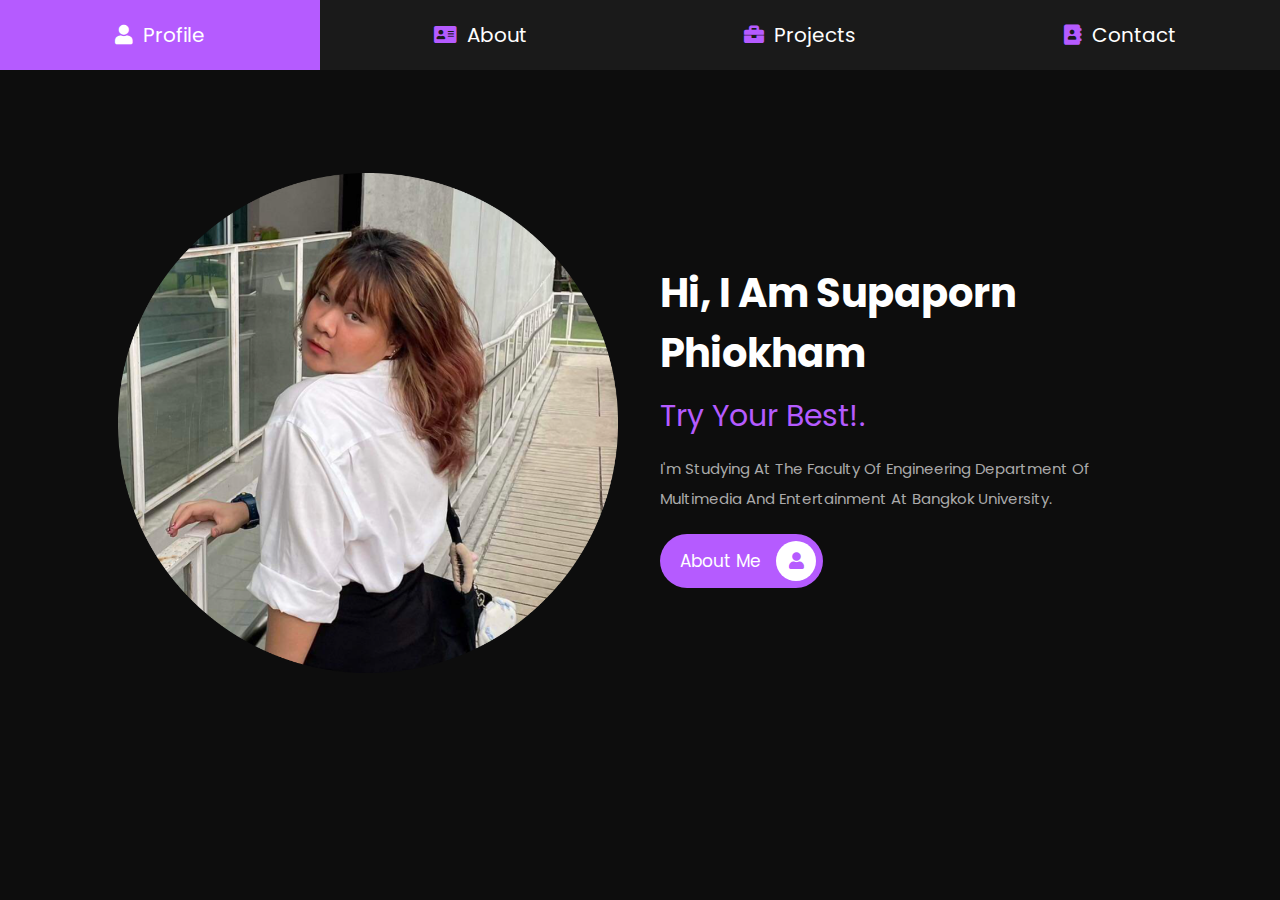
<file: index.html>
<!DOCTYPE html>
<html lang="en">
<head>
    <meta charset="UTF-8">
    <meta http-equiv="X-UA-Compatible" content="IE=edge">
    <meta name="viewport" content="width=device-width, initial-scale=1.0">
    <title>Abhisit's Profile</title>

    <!-- font awesome cdn link  -->
    <link rel="stylesheet" href="https://cdnjs.cloudflare.com/ajax/libs/font-awesome/5.15.4/css/all.min.css">

    <!-- custom css file link  -->
    <link rel="stylesheet" href="css/style.css">

</head>
<body>
    
<!-- navbar section starts  -->

<nav class="navbar">
    <a href="index.html" class="active"> <i class="fas fa-user"></i> <span>profile</span> </a>
    <a href="about.html"> <i class="fas fa-address-card"></i> <span>about</span> </a>
    <a href="projects.html"> <i class="fas fa-briefcase"></i> <span>projects</span> </a>
    <a href="contact.html"> <i class="fas fa-address-book"></i> <span>contact</span> </a>
</nav>

<!-- navbar section ends -->

<!-- home section starts  -->

<section class="home">

    <div class="image">
        <img src="image/profiles.png" alt="">
    </div>

    <div class="content">
        <h3>hi, i am Supaporn  Phiokham</h3>
        <span>Try your best!.</span>
        <p>I'm studying at the Faculty of Engineering Department of Multimedia and Entertainment At Bangkok University.</p>
        <a href="about.html" class="btn"> about me <i class="fas fa-user"></i> </a>
    </div>

</section>

<!-- home section ends -->

</body>
</html>
</file>
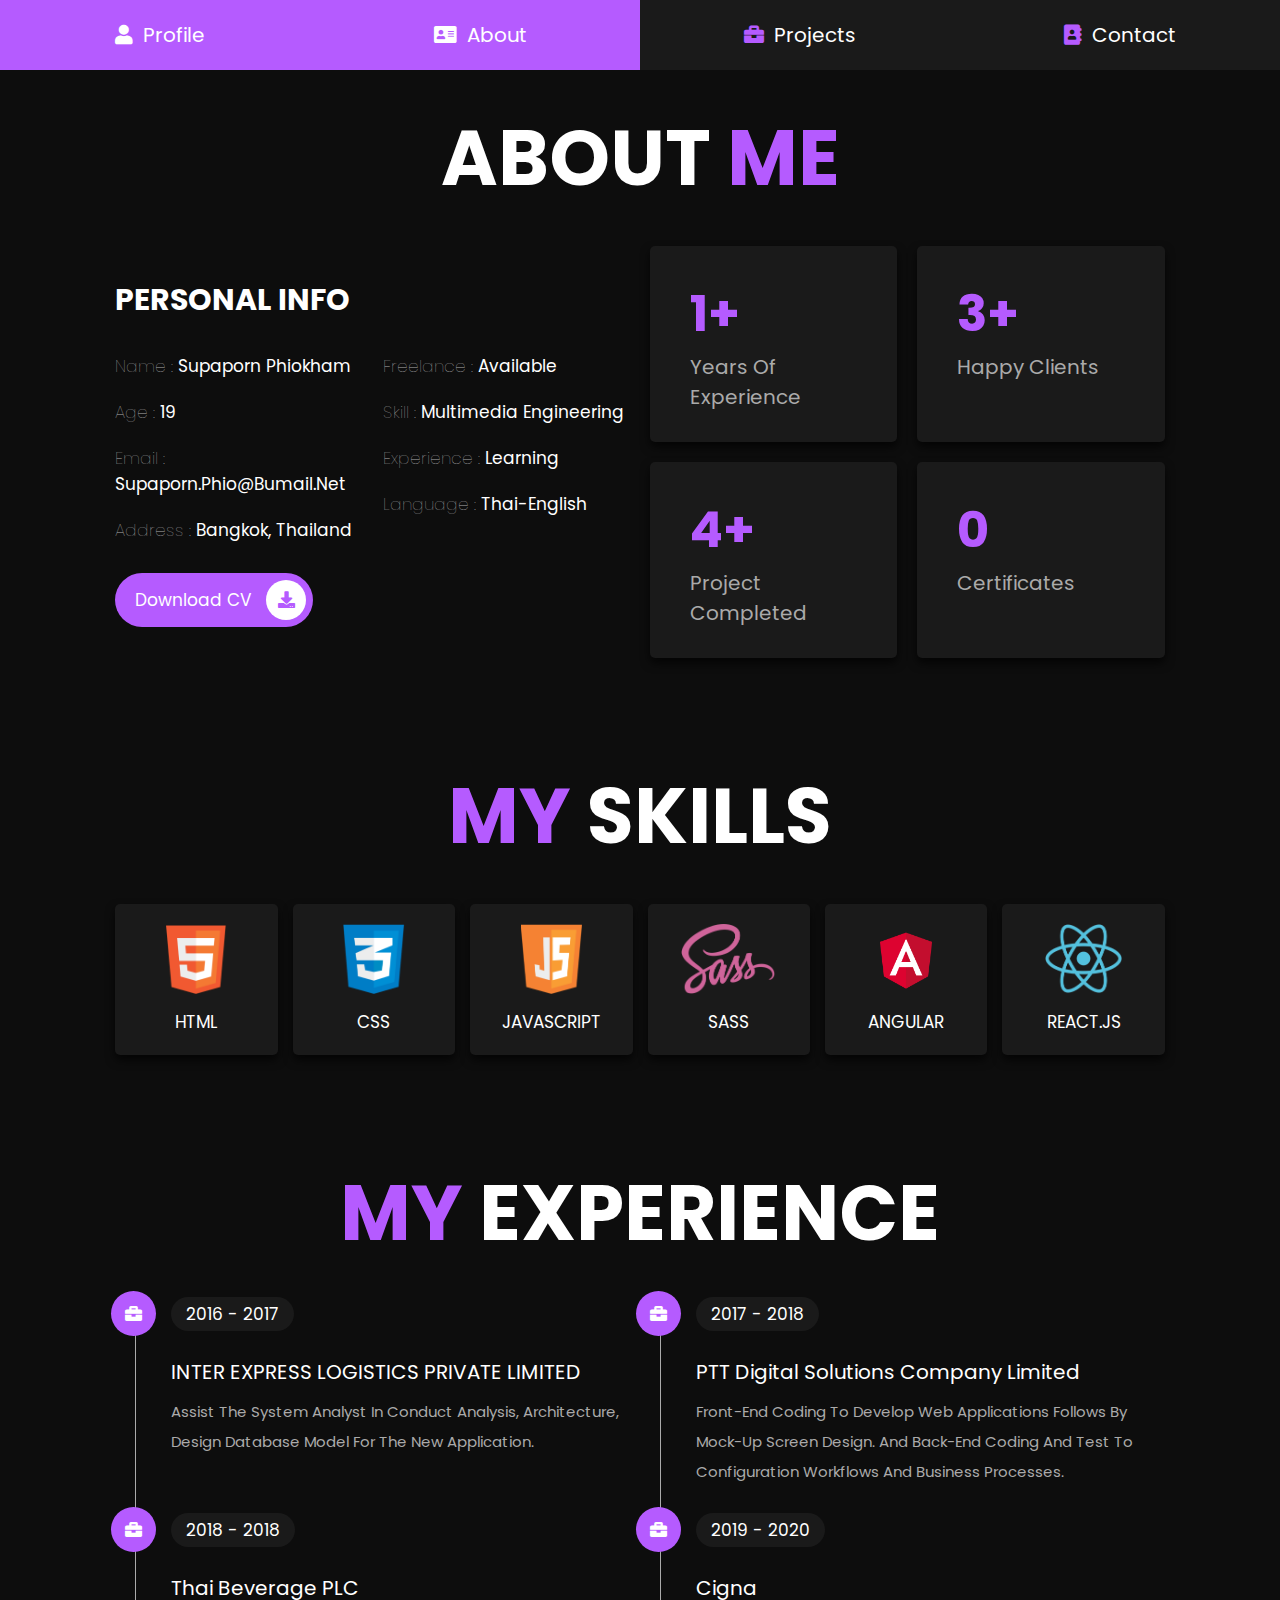
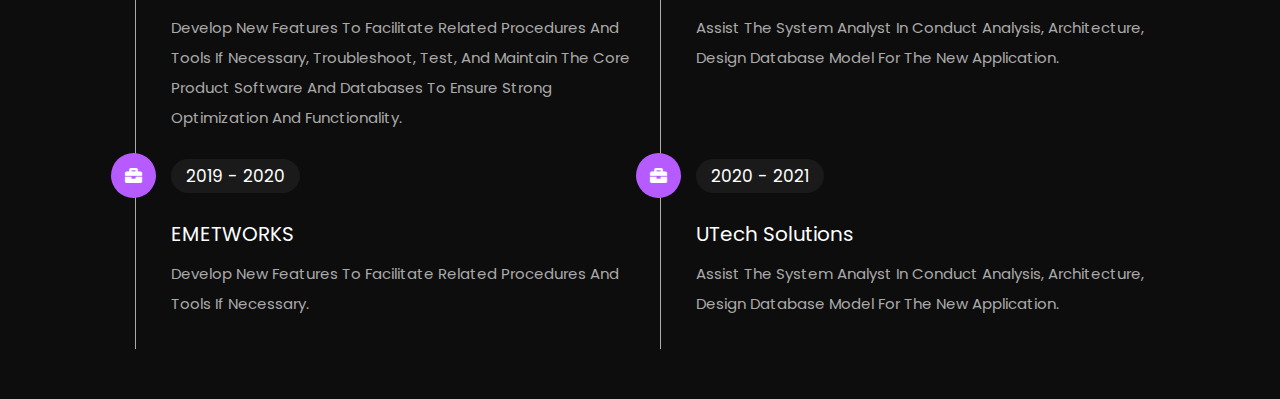
<file: about.html>
<!DOCTYPE html>
<html lang="en">

<head>
    <meta charset="UTF-8">
    <meta http-equiv="X-UA-Compatible" content="IE=edge">
    <meta name="viewport" content="width=device-width, initial-scale=1.0">
    <title>About - Abhisit's Profile</title>

    <!-- font awesome cdn link  -->
    <link rel="stylesheet" href="https://cdnjs.cloudflare.com/ajax/libs/font-awesome/5.15.4/css/all.min.css">

    <!-- custom css file link  -->
    <link rel="stylesheet" href="css/style.css">

</head>

<body>

    <!-- navbar section starts  -->

    <nav class="navbar">
        <a href="index.html"> <i class="fas fa-user"></i> <span>profile</span> </a>
        <a href="about.html" class="active"> <i class="fas fa-address-card"></i> <span>about</span> </a>
        <a href="projects.html"> <i class="fas fa-briefcase"></i> <span>projects</span> </a>
        <a href="contact.html"> <i class="fas fa-address-book"></i> <span>contact</span> </a>
    </nav>

    <!-- navbar section ends -->

    <!-- about section starts  -->

    <section class="about">

        <h1 class="heading"> about <span>me</span> </h1>

        <div class="row">

            <div class="info-container">

                <h1>personal info</h1>

                <div class="box-container">

                    <div class="box">
                        <h3> <span>name : </span> Supaporn Phiokham </h3>
                        <h3> <span>age : </span> 19 </h3>
                        <h3> <span>email : </span> supaporn.phio@bumail.net </h3>
                        <h3> <span>address : </span> Bangkok, Thailand  </h3>
                    </div>

                    <div class="box">
                        <h3> <span>freelance : </span> available </h3>
                        <h3> <span>skill : </span> multimedia engineering </h3>
                        <h3> <span>experience : </span> learning </h3>
                        <h3> <span>language : </span> thai-english </h3>
                    </div>

                </div>

                <a href="/profilewithcss/files/resume.pdf" class="btn"> download CV <i class="fas fa-download"></i> </a>

            </div>

            <div class="count-container">

                <div class="box">
                    <h3>1+</h3>
                    <p>years of experience</p>
                </div>

                <div class="box">
                    <h3>3+</h3>
                    <p>happy clients</p>
                </div>

                <div class="box">
                    <h3>4+</h3>
                    <p>project completed</p>
                </div>

                <div class="box">
                    <h3>0</h3>
                    <p>Certificates</p>
                </div>

            </div>

        </div>

    </section>

    <!-- about section ends -->

    <!-- skills section starts  -->

    <section class="skills">

        <h1 class="heading"> <span>my</span> skills </h1>

        <div class="box-container">
            <div class="box">
                <img src="image/icon-1.png">
                <h3>html</h3>
            </div>
            <div class="box">
                <img src="image/icon-2.png">
                <h3>css</h3>
            </div>
            <div class="box">
                <img src="image/icon-3.png">
                <h3>javascript</h3>
            </div>
            <div class="box">
                <img src="image/icon-4.png">
                <h3>sass</h3>
            </div>
            <div class="box">
                <img src="image/icon-5.png">
                <h3>angular</h3>
            </div>
            <div class="box">
                <img src="image/icon-6.png">
                <h3>react.js</h3>
            </div>
        </div>

    </section>

    <!-- skills section ends -->

    <!-- education section starts  -->

    <section class="education">

        <h1 class="heading"> <span>my</span> experience </h1>

        <div class="box-container">

            <div class="box">
                <i class="fas fa-briefcase"></i>
                <span>2016 - 2017</span>
                <h3>INTER EXPRESS LOGISTICS PRIVATE LIMITED</h3>
                <p>Assist the system analyst in conduct analysis, architecture, design database model for the new
                    application.</p>
            </div>

            <div class="box">
                <i class="fas fa-briefcase"></i>
                <span>2017 - 2018</span>
                <h3>PTT Digital Solutions Company Limited</h3>
                <p>Front-end coding to develop web applications follows by mock-up screen design. And back-end coding
                    and test to configuration workflows and business processes.</p>
            </div>

            <div class="box">
                <i class="fas fa-briefcase"></i>
                <span>2018 - 2018</span>
                <h3>Thai Beverage PLC</h3>
                <p>Develop new features to facilitate related procedures and tools if necessary, Troubleshoot, test, and
                    maintain the core product software and databases to ensure strong optimization and functionality.
                </p>
            </div>

            <div class="box">
                <i class="fas fa-briefcase"></i>
                <span>2019 - 2020</span>
                <h3>Cigna</h3>
                <p>Assist the system analyst in conduct analysis, architecture, design database model for the new
                    application.</p>
            </div>

            <div class="box">
                <i class="fas fa-briefcase"></i>
                <span>2019 - 2020</span>
                <h3>EMETWORKS</h3>
                <p>Develop new features to facilitate related procedures and tools if necessary.</p>
            </div>

            <div class="box">
                <i class="fas fa-briefcase"></i>
                <span>2020 - 2021</span>
                <h3>uTech Solutions</h3>
                <p>Assist the system analyst in conduct analysis, architecture, design database model for the new
                    application.</p>
            </div>

        </div>

    </section>

    <!-- education section ends -->

</body>

</html>
</file>
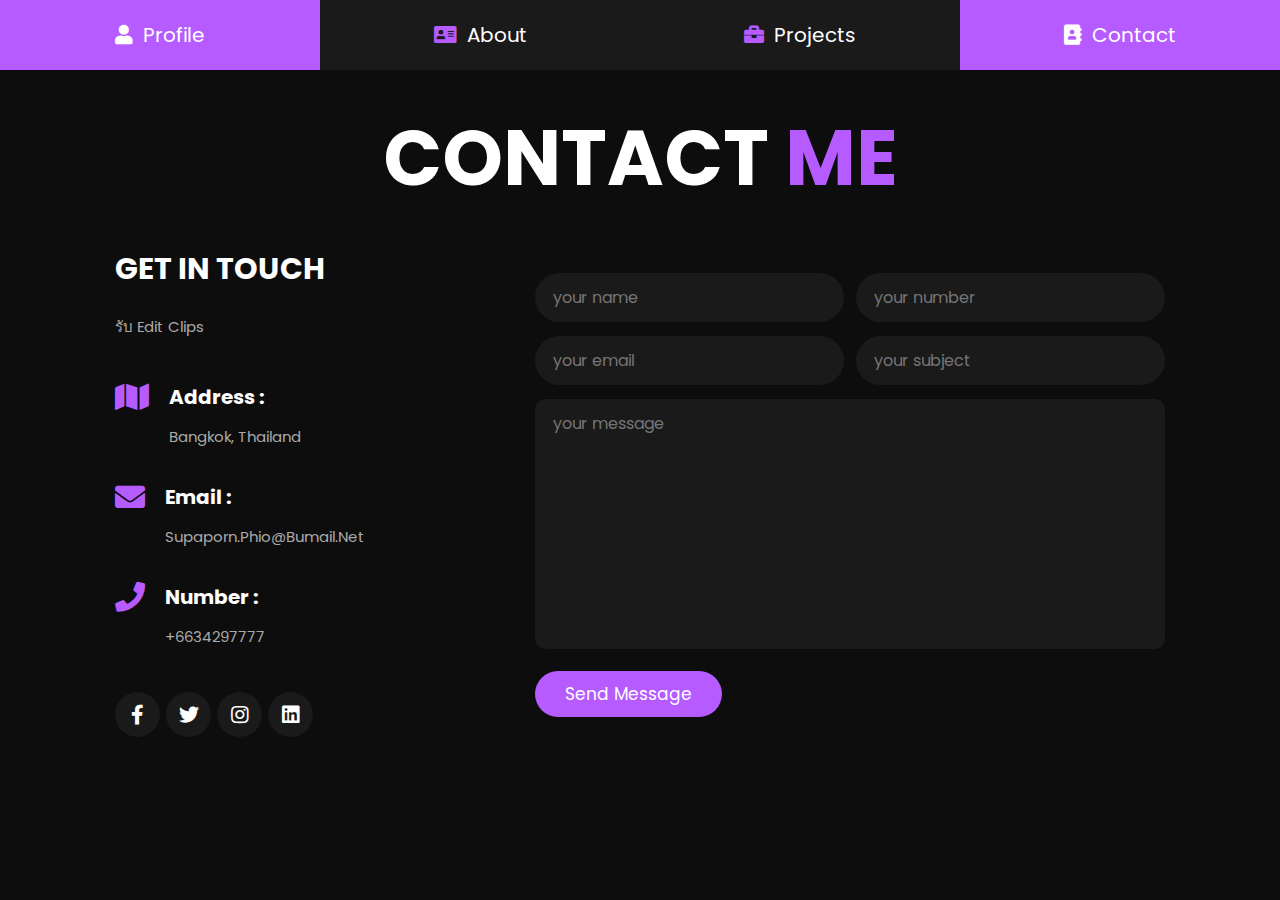
<file: contact.html>
<!DOCTYPE html>
<html lang="en">
<head>
    <meta charset="UTF-8">
    <meta http-equiv="X-UA-Compatible" content="IE=edge">
    <meta name="viewport" content="width=device-width, initial-scale=1.0">
    <title>Contact - Abhisit's Profile</title>

    <!-- font awesome cdn link  -->
    <link rel="stylesheet" href="https://cdnjs.cloudflare.com/ajax/libs/font-awesome/5.15.4/css/all.min.css">

    <!-- custom css file link  -->
    <link rel="stylesheet" href="css/style.css">

</head>
<body>
    
<!-- navbar section starts  -->

<nav class="navbar">
    <a href="index.html"> <i class="fas fa-user"></i> <span>profile</span> </a>
    <a href="about.html"> <i class="fas fa-address-card"></i> <span>about</span> </a>
    <a href="projects.html"> <i class="fas fa-briefcase"></i> <span>projects</span> </a>
    <a href="contact.html" class="active"> <i class="fas fa-address-book"></i> <span>contact</span> </a>
</nav>

<!-- navbar section ends -->

<!-- contact section starts  -->

<section class="contact">

<h1 class="heading"> contact <span>me</span> </h1>

<div class="row">

    <div class="info-container">

        <h1>get in touch</h1>

        <p>รับ edit clips</p>

        <div class="box-container">

            <div class="box">
                <i class="fas fa-map"></i>
                <div class="info">
                    <h3>address :</h3>
                    <p>Bangkok, Thailand </p>
                </div>
            </div>

            <div class="box">
                <i class="fas fa-envelope"></i>
                <div class="info">
                    <h3>email :</h3>
                    <p>supaporn.phio@bumail.net</p>
                </div>
            </div>

            <div class="box">
                <i class="fas fa-phone"></i>
                <div class="info">
                    <h3>number :</h3>
                    <p>+6634297777</p>
                </div>
            </div>

        </div>

        <div class="share">
            <a href="#" class="fab fa-facebook-f"></a>
            <a href="#" class="fab fa-twitter"></a>
            <a href="#" class="fab fa-instagram"></a>
            <a href="#" class="fab fa-linkedin"></a>
        </div>

    </div>

    <form action="">

        <div class="inputBox">
            <input type="text" placeholder="your name">
            <input type="number" placeholder="your number">
        </div>

        <div class="inputBox">
            <input type="email" placeholder="your email">
            <input type="text" placeholder="your subject">
        </div>

        <textarea name="" placeholder="your message" id="" cols="30" rows="10"></textarea>

        <input type="submit" value="send message" class="btn">

    </form>

</div>

</section>

<!-- contact section ends -->

</body>
</html>
</file>
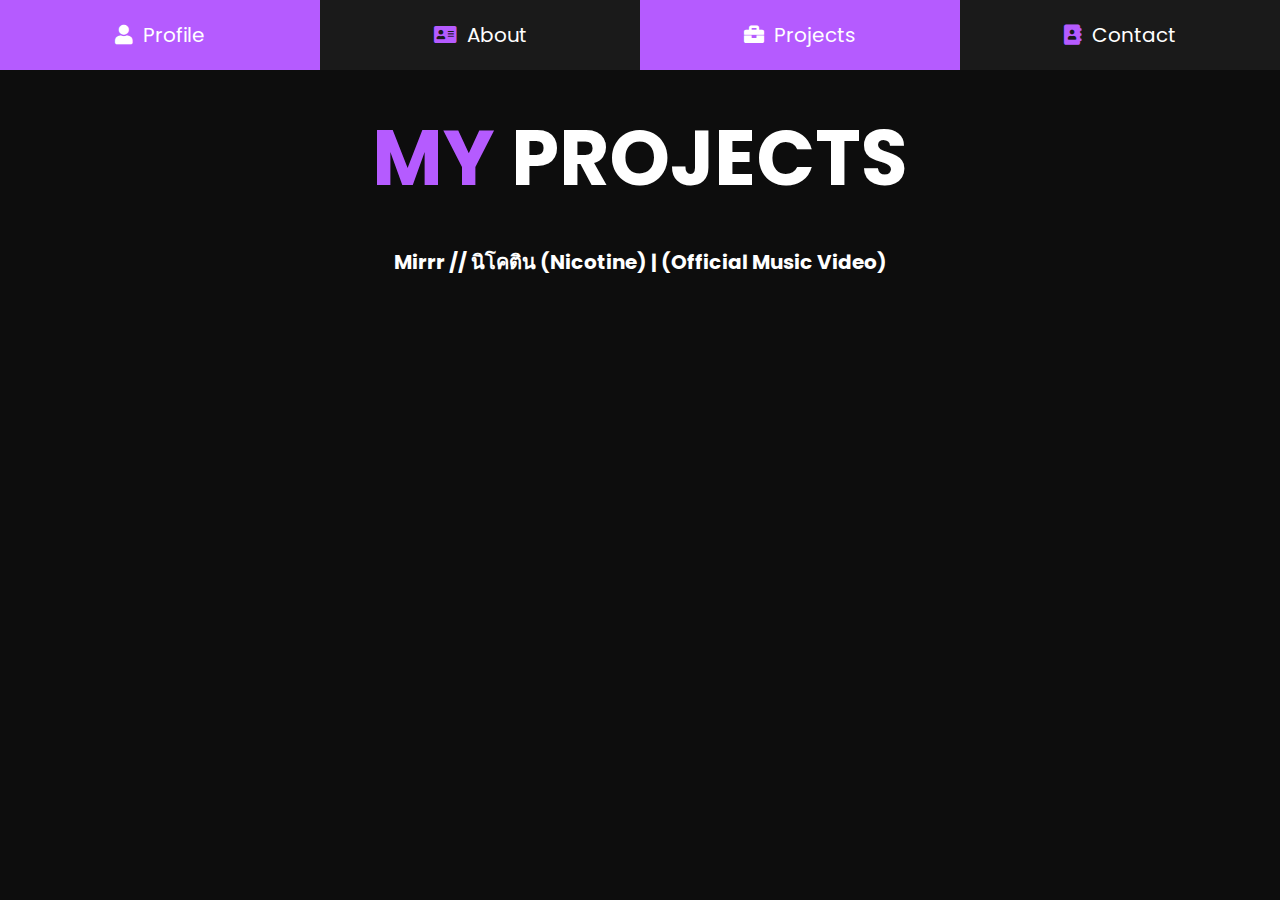
<file: projects.html>
<!DOCTYPE html>
<html lang="en">

<head>
    <meta charset="UTF-8">
    <meta http-equiv="X-UA-Compatible" content="IE=edge">
    <meta name="viewport" content="width=device-width, initial-scale=1.0">
    <title>Projects - Abhisit's Profile</title>

    <!-- font awesome cdn link  -->
    <link rel="stylesheet" href="https://cdnjs.cloudflare.com/ajax/libs/font-awesome/5.15.4/css/all.min.css">

    <!-- custom css file link  -->
    <link rel="stylesheet" href="css/style.css">

</head>

<body>

    <!-- navbar section starts  -->

    <nav class="navbar">
        <a href="index.html"> <i class="fas fa-user"></i> <span>profile</span> </a>
        <a href="about.html"> <i class="fas fa-address-card"></i> <span>about</span> </a>
        <a href="projects.html" class="active"> <i class="fas fa-briefcase"></i> <span>projects</span> </a>
        <a href="contact.html"> <i class="fas fa-address-book"></i> <span>contact</span> </a>
    </nav>

    <!-- navbar section ends -->

    <!-- projects section starts  -->

    <section class="projects">
        <h1 class="heading"> <span>my</span> projects </h1>
        <h3>Mirrr // นิโคติน (nicotine) | (Official Music Video)</h3>
        <div class="box-container">
            <iframe width="720" height="405" src=" https://www.youtube.com/embed/G4dyN9yZgOE?si=CMGvYwJDVjG-La-e--"
                title="YouTube video player" frameborder="0" allow="accelerometer; autoplay; clipboard-write; encrypted-media; 
            gyroscope; picture-in-picture" allowfullscreen></iframe>
        </div>
    </section>

    <!-- projects section ends -->

</body>

</html>
</file>
<file: css/style.css>
@import url("https://fonts.googleapis.com/css2?family=Poppins:wght@100;300;400;500;600;700&display=swap");

* {
  font-family: 'Poppins', sans-serif;
  margin: 0;
  padding: 0;
  -webkit-box-sizing: border-box;
  box-sizing: border-box;
  text-decoration: none;
  outline: none;
  border: none;
  text-transform: capitalize;
}

html {
  font-size: 62.5%;
  overflow-x: hidden;
}

body {
  background: #0d0d0d;
  padding-top: 5rem;
}

section {
  padding: 5rem 9%;
}

.heading {
  text-align: center;
  font-size: 6vw;
  color: #fff;
  margin-bottom: 3rem;
  text-transform: uppercase;
}

.heading span {
  text-transform: uppercase;
  color: rgb(181, 91, 255);
}

.btn {
  display: inline-block;
  margin-top: 1rem;
  border-radius: 5rem;
  background: rgb(181, 91, 255);
  padding: .7rem;
  font-size: 1.7rem;
  color: #fff;
  padding-left: 2rem;
}

.btn i {
  height: 4rem;
  width: 4rem;
  line-height: 4rem;
  font-size: 1.7rem;
  text-align: center;
  background: #fff;
  color: rgb(181, 91, 255);
  border-radius: 50%;
  margin-left: 1rem;
  -webkit-transition: .2s linear;
  transition: .2s linear;
}

.btn:hover i {
  margin-left: 2rem;
}

.navbar {
  position: fixed;
  top: 0;
  left: 0;
  right: 0;
  display: -webkit-box;
  display: -ms-flexbox;
  display: flex;
  z-index: 1000;
  -webkit-box-align: end;
  -ms-flex-align: end;
  align-items: flex-end;
}

.navbar a {
  padding: 2rem;
  font-size: 2rem;
  background: #1a1a1a;
  -webkit-box-flex: 1;
  -ms-flex: 1;
  flex: 1;
  color: #fff;
  text-align: center;
  -webkit-transition: .2s linear;
  transition: .2s linear;
}

.navbar a i {
  color: rgb(181, 91, 255);
  padding-right: .5rem;
}

.navbar a:hover {
  background: rgb(181, 91, 255);
}

.navbar .active {
  background: rgb(181, 91, 255);
}

.navbar .active i {
  color: #fff;
}

.navbar a:hover i {
  color: #fff;
}

.home {
  display: -webkit-box;
  display: -ms-flexbox;
  display: flex;
  -webkit-box-align: center;
  -ms-flex-align: center;
  align-items: center;
  -ms-flex-wrap: wrap;
  flex-wrap: wrap;
  gap: 4rem;
  min-height: calc(100vh - 15rem);
}

.home .image {
  -webkit-box-flex: 1;
  -ms-flex: 1 1 42rem;
  flex: 1 1 42rem;
  text-align: center;
}

.home .image img {
  height: 50rem;
  width: 50rem;
  /* border-radius: 30% 70% 70% 30% / 30% 30% 70% 70%; */
}

.home .content {
  -webkit-box-flex: 1;
  -ms-flex: 1 1 42rem;
  flex: 1 1 42rem;
}

.home .content h3 {
  color: #fff;
  font-size: 4rem;
  padding-bottom: .5rem;
}

.home .content span {
  font-size: 3rem;
  color: rgb(181, 91, 255);
  padding: .5rem 0;
  display: block;
}

.home .content p {
  font-size: 1.5rem;
  color: #aaa;
  padding: 1rem 0;
  line-height: 2;
}

.about .row {
  display: -webkit-box;
  display: -ms-flexbox;
  display: flex;
  -webkit-box-align: center;
  -ms-flex-align: center;
  align-items: center;
  -ms-flex-wrap: wrap;
  flex-wrap: wrap;
  gap: 2rem;
}

.about .row .info-container {
  -webkit-box-flex: 1;
  -ms-flex: 1 1 42rem;
  flex: 1 1 42rem;
}

.about .row .info-container h1 {
  font-size: 3rem;
  color: #fff;
  text-transform: uppercase;
  padding-bottom: 1rem;
}

.about .row .info-container .box-container {
  padding: 1rem 0;
  display: -webkit-box;
  display: -ms-flexbox;
  display: flex;
  -ms-flex-wrap: wrap;
  flex-wrap: wrap;
  gap: 2rem;
}

.about .row .info-container .box-container .box {
  -webkit-box-flex: 1;
  -ms-flex: 1 1 20rem;
  flex: 1 1 20rem;
}

.about .row .info-container .box-container .box h3 {
  font-size: 1.7rem;
  color: #fff;
  padding: 1rem 0;
  font-weight: normal;
}

.about .row .info-container .box-container .box h3 span {
  color: #aaa;
  font-weight: lighter;
}

.about .row .count-container {
  -webkit-box-flex: 1;
  -ms-flex: 1 1 42rem;
  flex: 1 1 42rem;
  display: -webkit-box;
  display: -ms-flexbox;
  display: flex;
  -ms-flex-wrap: wrap;
  flex-wrap: wrap;
  gap: 2rem;
}

.about .row .count-container .box {
  -webkit-box-flex: 1;
  -ms-flex: 1 1 20rem;
  flex: 1 1 20rem;
  padding: 3rem 4rem;
  border-radius: .5rem;
  background: #1a1a1a;
  -webkit-box-shadow: 0 0.5rem 1rem rgba(0, 0, 0, 0.7);
  box-shadow: 0 0.5rem 1rem rgba(0, 0, 0, 0.7);
}

.about .row .count-container .box h3 {
  font-size: 5rem;
  color: rgb(181, 91, 255);
}

.about .row .count-container .box p {
  font-size: 2rem;
  color: #aaa;
}

.skills .box-container {
  display: -ms-grid;
  display: grid;
  -ms-grid-columns: (minmax(16rem, 1fr))[auto-fit];
  grid-template-columns: repeat(auto-fit, minmax(16rem, 1fr));
  gap: 1.5rem;
}

.skills .box-container .box {
  padding: 2rem;
  text-align: center;
  -webkit-box-shadow: 0 0.5rem 1rem rgba(0, 0, 0, 0.7);
  box-shadow: 0 0.5rem 1rem rgba(0, 0, 0, 0.7);
  border-radius: .5rem;
  background: #1a1a1a;
}

.skills .box-container .box:hover {
  background: #fff;
}

.skills .box-container .box:hover h3 {
  color: #0d0d0d;
}

.skills .box-container .box img {
  height: 7rem;
  margin-bottom: 1rem;
}

.skills .box-container .box h3 {
  color: #fff;
  font-size: 1.7rem;
  font-weight: normal;
  text-transform: uppercase;
}

.education .box-container {
  display: -webkit-box;
  display: -ms-flexbox;
  display: flex;
  -ms-flex-wrap: wrap;
  flex-wrap: wrap;
}

.education .box-container .box {
  -webkit-box-flex: 1;
  -ms-flex: 1 1 40rem;
  flex: 1 1 40rem;
  margin-left: 2rem;
  padding-top: 0;
  padding-bottom: 0;
  padding-left: 3.5rem;
  padding-bottom: 3rem;
  border-left: 0.1rem solid #aaa;
  position: relative;
}

.education .box-container .box i {
  height: 4.5rem;
  width: 4.5rem;
  line-height: 4.5rem;
  font-size: 1.7rem;
  border-radius: 50%;
  background: rgb(181, 91, 255);
  color: #fff;
  text-align: center;
  position: absolute;
  top: -1rem;
  left: -2.5rem;
}

.education .box-container .box span {
  font-size: 1.7rem;
  color: #fff;
  border-radius: 5rem;
  padding: .5rem 1.5rem;
  background: #1a1a1a;
}

.education .box-container .box h3 {
  font-size: 2rem;
  padding: 1rem 0;
  color: #fff;
  padding-top: 3rem;
  font-weight: normal;
}

.education .box-container .box p {
  font-size: 1.5rem;
  color: #aaa;
  line-height: 2;
}

.projects {
  text-align: center;
}

.projects .box-container {
  display: -ms-grid;
  display: grid;
  -ms-grid-columns: (minmax(31rem, 1fr))[auto-fit];
  grid-template-columns: repeat(auto-fit, minmax(31rem, 1fr));
  gap: 1.5rem;
  margin-bottom: 2rem;
  justify-items: center;
}

.projects .box-container .box {
  height: 30rem;
  overflow: hidden;
  position: relative;
}

.projects h3 {
  color: #fff;
  font-size: 2rem;
}

.projects p {
  color: #fff;
  font-size: 1.5rem;
  margin-bottom: 5rem;
}

.projects .box-container .box:hover .content {
  -webkit-transform: translateY(0%);
  transform: translateY(0%);
}

.projects .box-container .box img {
  height: 100%;
  width: 100%;
  -o-object-fit: cover;
  object-fit: cover;
}

.projects .box-container .box .content {
  position: absolute;
  top: 0;
  left: 0;
  height: 100%;
  width: 100%;
  background: #1a1a1a;
  display: -webkit-box;
  display: -ms-flexbox;
  display: flex;
  -webkit-box-orient: vertical;
  -webkit-box-direction: normal;
  -ms-flex-flow: column;
  flex-flow: column;
  -webkit-box-align: center;
  -ms-flex-align: center;
  align-items: center;
  -webkit-box-pack: center;
  -ms-flex-pack: center;
  justify-content: center;
  padding: 2rem;
  -webkit-transform: translateY(-100%);
  transform: translateY(-100%);
  -webkit-transition: .2s linear;
  transition: .2s linear;
}

.projects .box-container .box .content h3 {
  font-size: 2.5rem;
  color: #fff;
  text-transform: uppercase;
  font-weight: normal;
}

.projects .box-container .box .content p {
  padding: 1rem 0;
  font-size: 1.5rem;
  line-height: 2;
  color: #aaa;
}

.projects .box-container .box .content a {
  font-size: 2rem;
  color: rgb(181, 91, 255);
}

.projects .box-container .box .content a:hover {
  color: #fff;
}

.contact .row {
  display: -webkit-box;
  display: -ms-flexbox;
  display: flex;
  -webkit-box-align: center;
  -ms-flex-align: center;
  align-items: center;
  -ms-flex-wrap: wrap;
  flex-wrap: wrap;
  gap: 2rem;
}

.contact .row .info-container {
  width: 40rem;
}

.contact .row .info-container h1 {
  font-size: 3rem;
  text-transform: uppercase;
  color: #fff;
  padding-bottom: 1rem;
}

.contact .row .info-container p {
  font-size: 1.5rem;
  line-height: 2;
  color: #aaa;
  padding: 1rem 0;
}

.contact .row .info-container .box-container {
  padding: 2rem 0;
}

.contact .row .info-container .box-container .box {
  display: -webkit-box;
  display: -ms-flexbox;
  display: flex;
  gap: 2rem;
  padding: 1rem 0;
}

.contact .row .info-container .box-container .box i {
  font-size: 3rem;
  color: rgb(181, 91, 255);
}

.contact .row .info-container .box-container .box h3 {
  font-size: 2rem;
  color: #fff;
}

.contact .row .info-container .share a {
  font-size: 2rem;
  height: 4.5rem;
  width: 4.5rem;
  line-height: 4.5rem;
  border-radius: 50%;
  background: #1a1a1a;
  color: #fff;
  text-align: center;
  margin-right: .3rem;
}

.contact .row .info-container .share a:hover {
  background: rgb(181, 91, 255);
}

.contact .row form {
  -webkit-box-flex: 1;
  -ms-flex: 1 1 42rem;
  flex: 1 1 42rem;
}

.contact .row form .inputBox {
  display: -webkit-box;
  display: -ms-flexbox;
  display: flex;
  -ms-flex-wrap: wrap;
  flex-wrap: wrap;
  -webkit-box-pack: justify;
  -ms-flex-pack: justify;
  justify-content: space-between;
}

.contact .row form .inputBox input {
  width: 49%;
}

.contact .row form .inputBox input,
.contact .row form textarea {
  border-radius: 5rem;
  padding: 1.2rem 1.8rem;
  font-size: 1.6rem;
  color: #fff;
  text-transform: none;
  margin: .7rem 0;
  background: #1a1a1a;
}

.contact .row form textarea {
  width: 100%;
  border-radius: 1rem;
  resize: none;
  height: 25rem;
}

.contact .row form .btn {
  padding: 1rem 3rem;
  cursor: pointer;
}

.contact .row form .btn:hover {
  background: #fff;
  color: #0d0d0d;
}

@media (max-width: 1200px) {
  html {
    font-size: 55%;
  }

  section {
    padding: 3rem 2rem;
  }
}

@media (max-width: 768px) {
  .heading {
    font-size: 12vw;
  }

  .navbar a i {
    padding: 0;
  }

  .navbar a span {
    display: none;
  }

  .navbar a:hover {
    padding-bottom: 2rem;
  }

  .home {
    text-align: center;
    gap: 2rem;
  }

  .home .image img {
    height: 30rem;
    width: 30rem;
  }

  .home .content h3 {
    font-size: 3rem;
  }

  .home .content span {
    font-size: 2.5rem;
  }

  .contact .row form .inputBox input {
    width: 100%;
    margin-bottom: 1rem;
  }
}

@media (max-width: 450px) {
  html {
    font-size: 50%;
  }
}

/*# sourceMappingURL=style.css.map */
</file>
